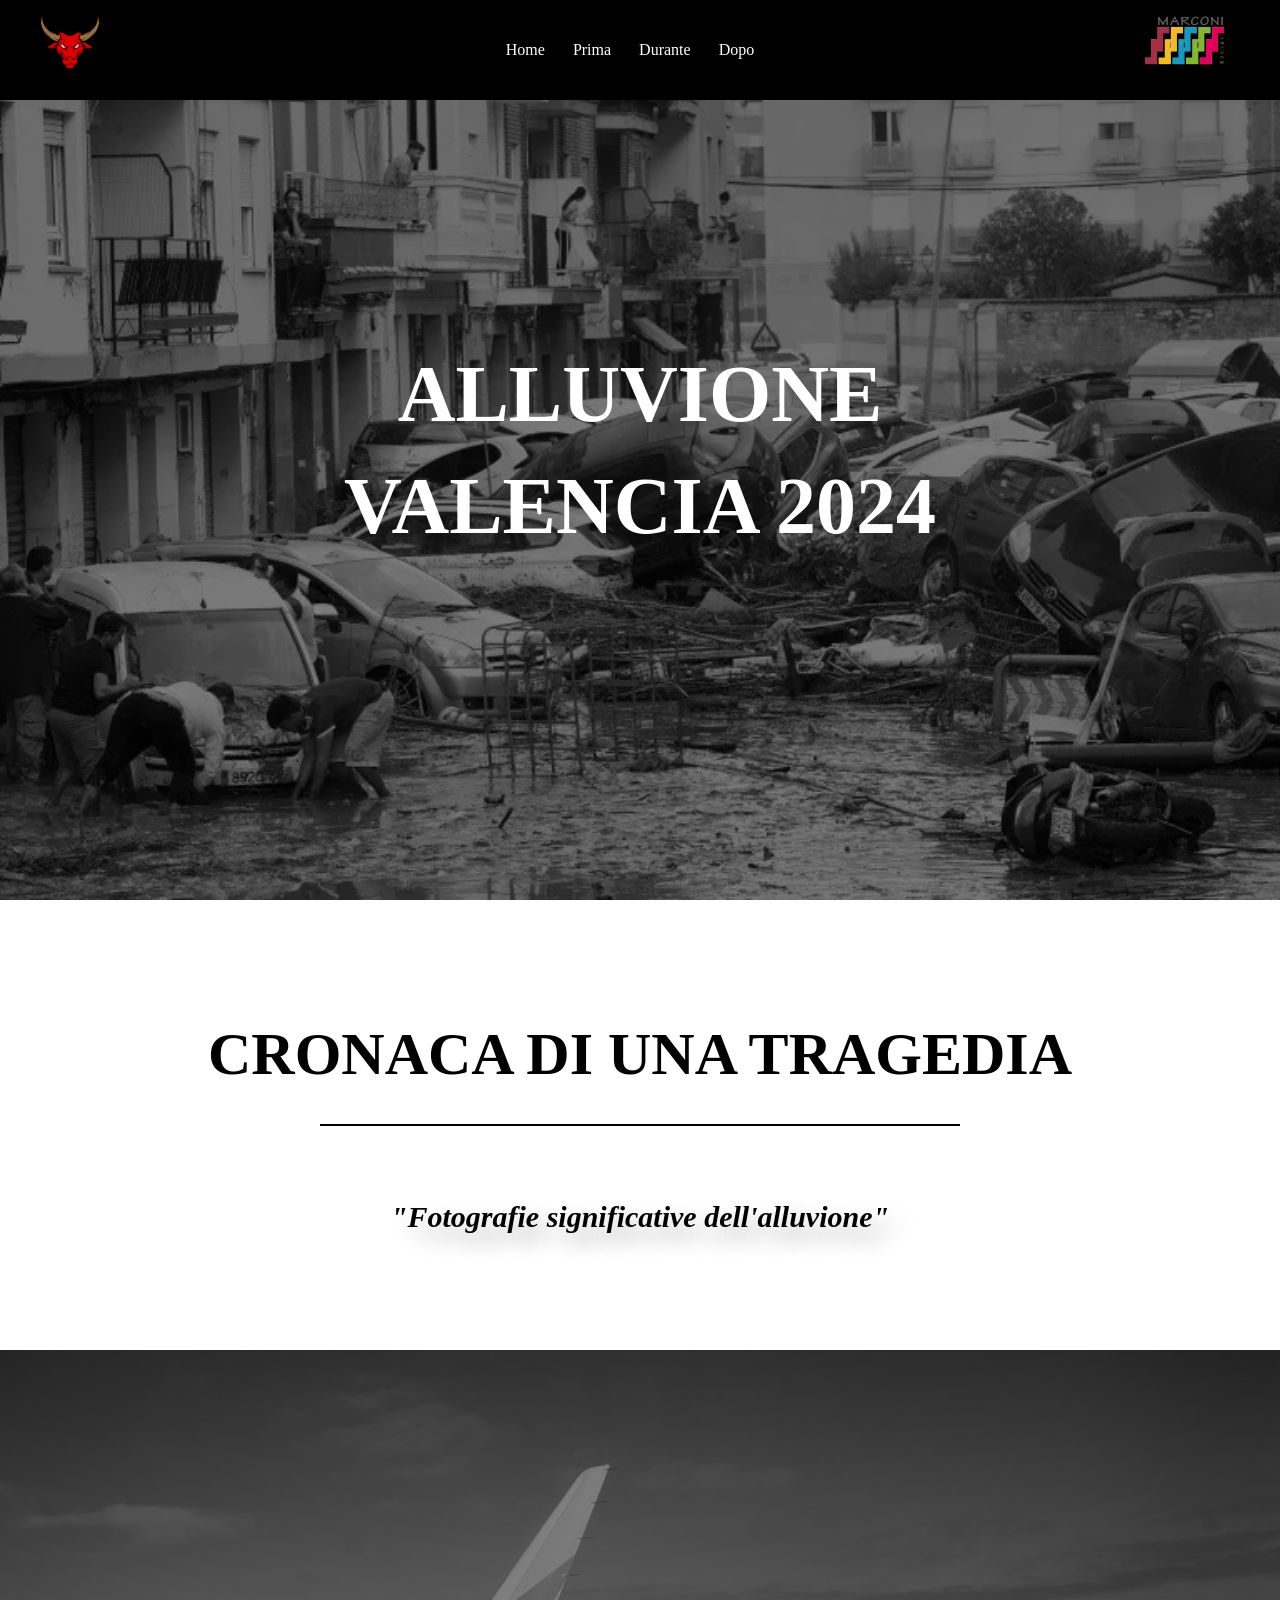
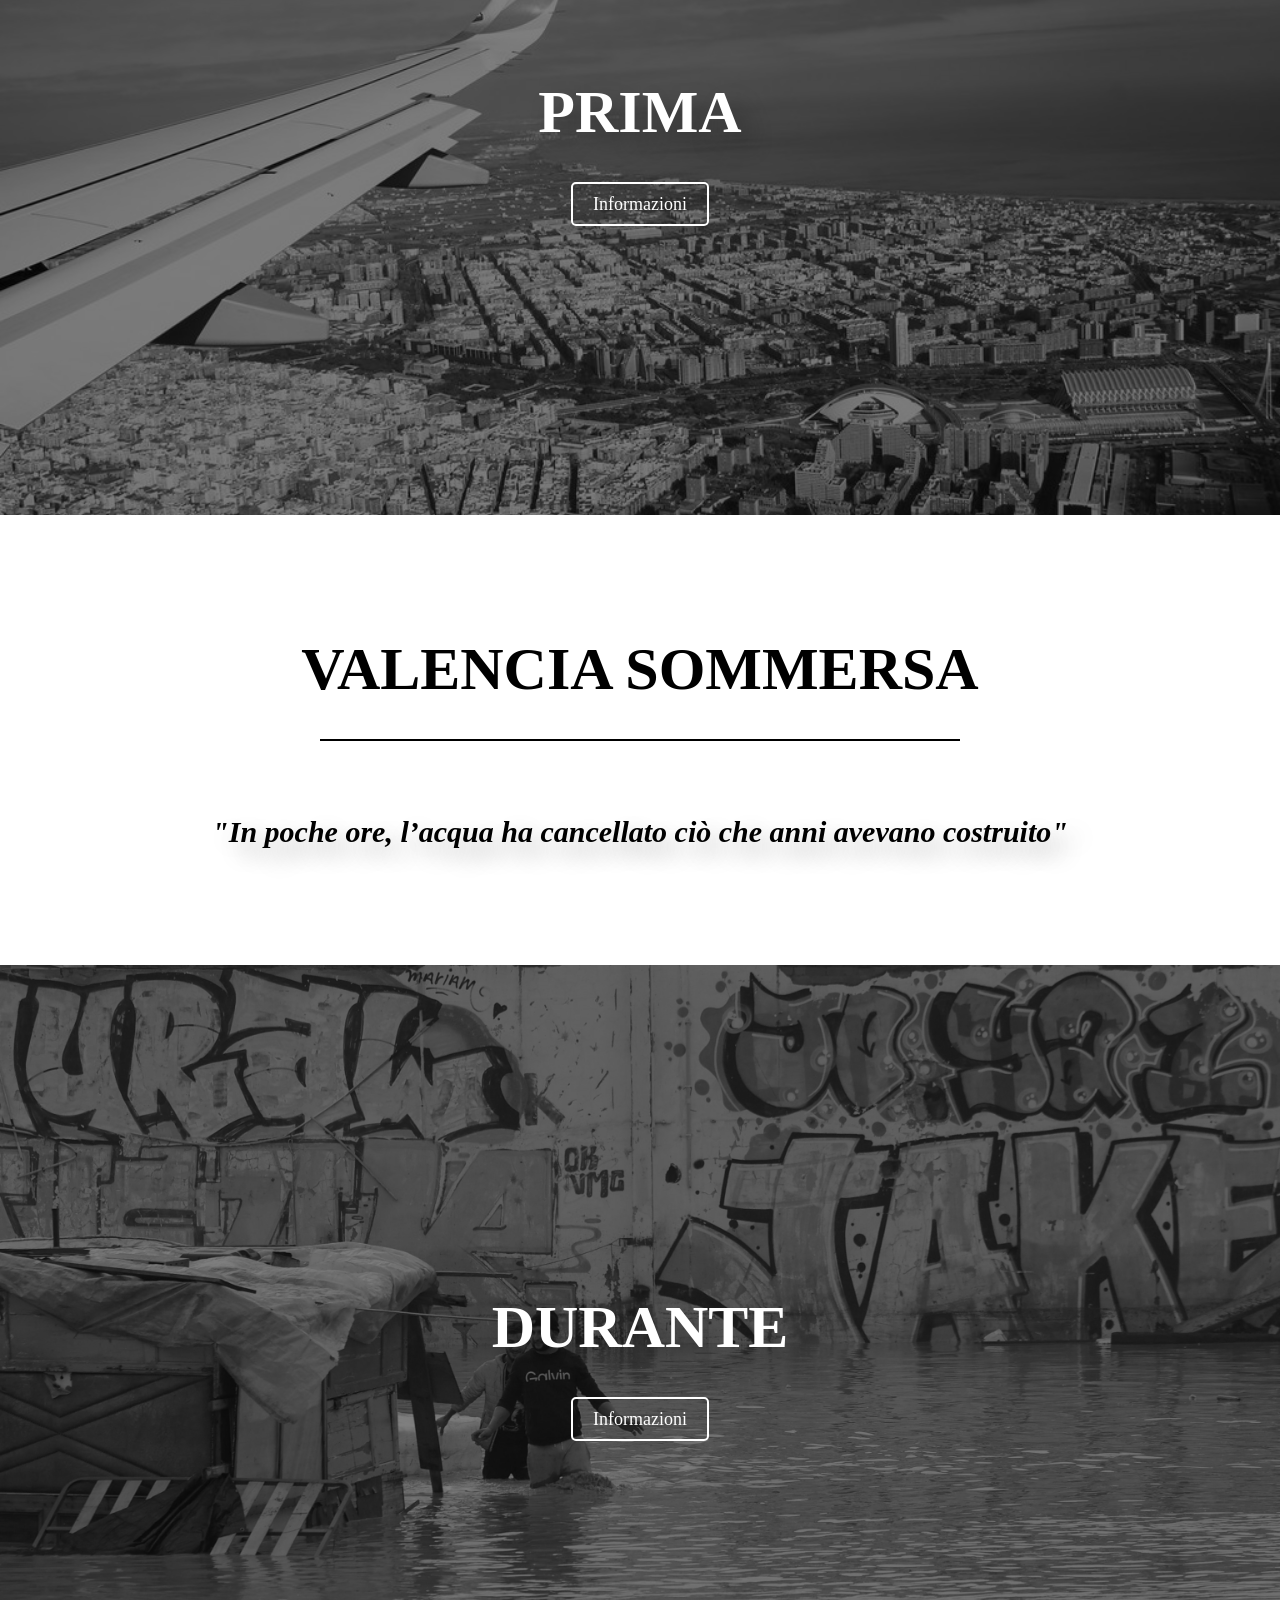
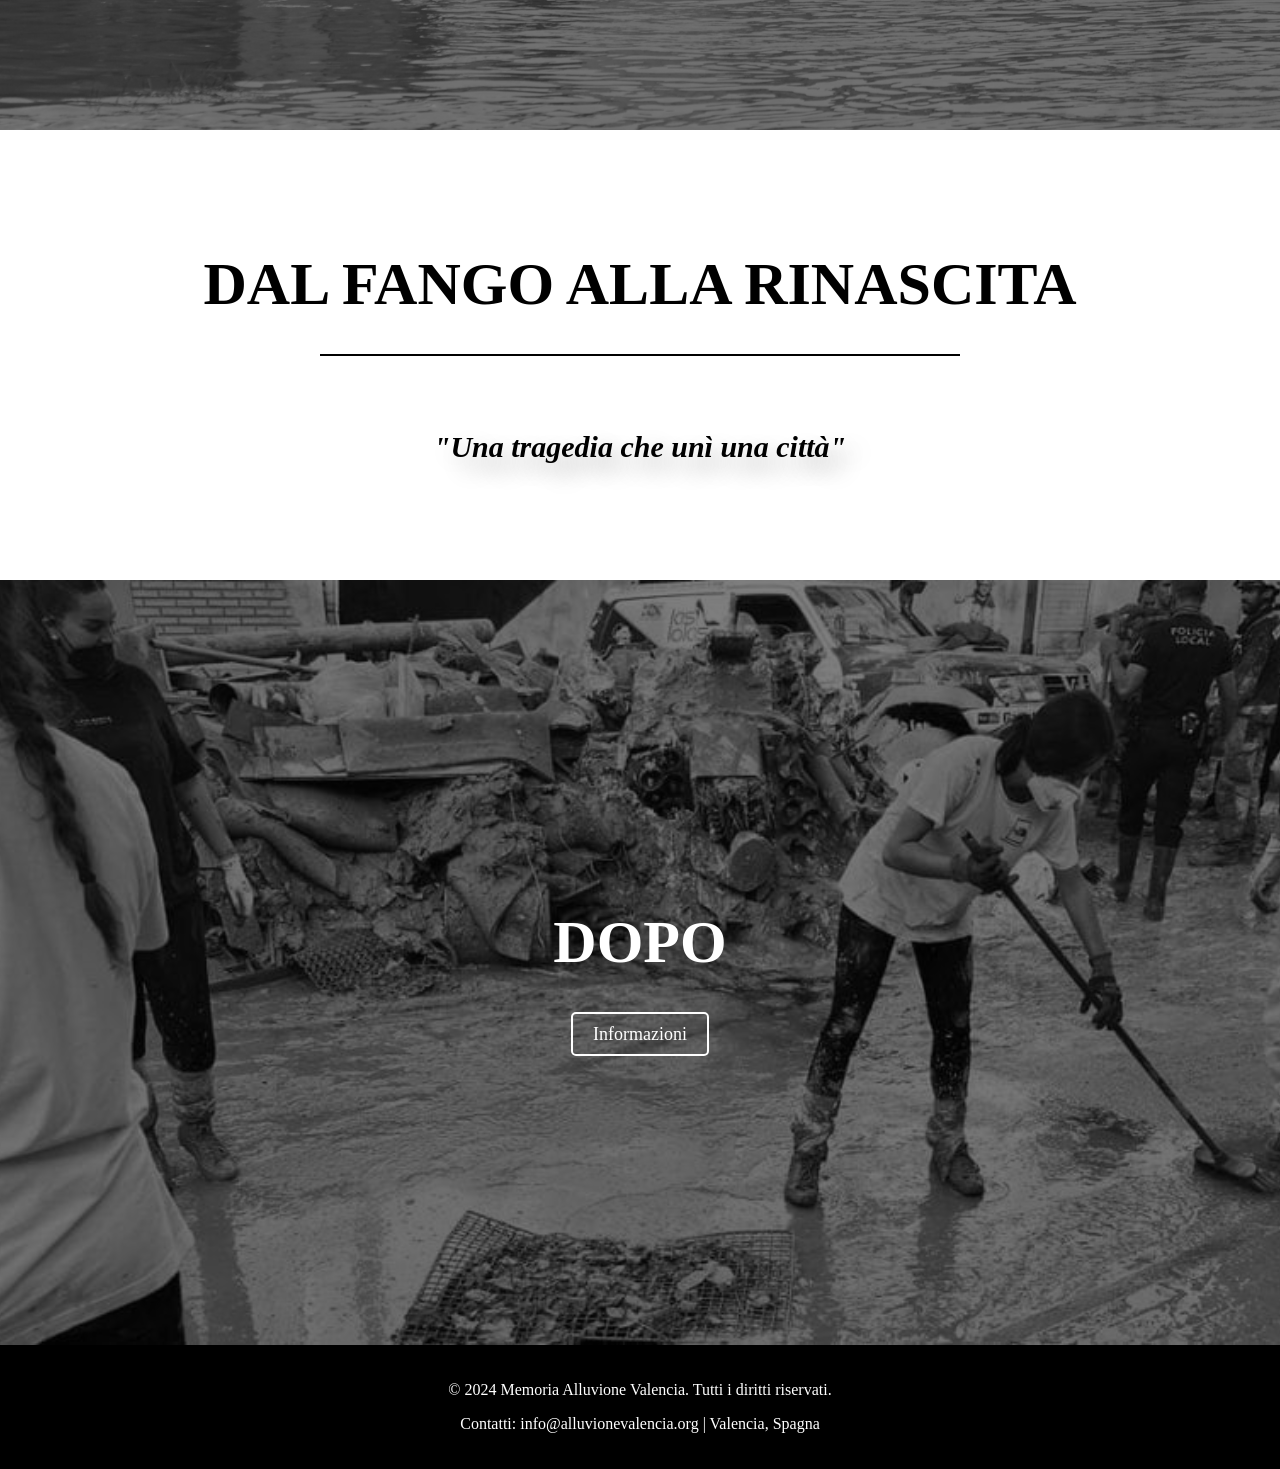
<file: index.html>
<!DOCTYPE html>
<html lang="it">
<head>
    <meta charset="UTF-8">
    <meta name="viewport" content="width=device-width, initial-scale=1.0">
    <title>Alluvione Valencia</title>
    <link type="text/css" rel="stylesheet" href="style.css">
</head>
<body style="background-color: white">
    <!-- Menu -->
    <ul class="menu">
        <li class="logo">
            <a href="">
                <img src="img/logo.PNG" alt="Toro Logo" class="toro-logo">
            </a>
        </li>
        <li class="navigation-links">
            <a href="Home.html">Home</a>
            <a href="Prima.html">Prima</a>
            <a href="durante.html">Durante</a>
            <a href="dopo.html">Dopo</a>
            
        </li>
        
        <li class="social-links">
            <a href="https://www.marconiverona.edu.it/" target="_blank">
                <img src="img/social.png" alt="Marconi" class="social-image">
            </a>
            
        </li>
    </ul>

    <!-- Contenitore principale -->
    <div class="container">
        <!-- Immagine di sfondo -->
        <img src="img/sfondo.webp" alt="Background">
        <!-- Titolo principale -->
        <div class="titolo">ALLUVIONE VALENCIA 2024</div>
        <!-- Bottone per contattarci -->
        
    </div>



    <div class="container4">
        <div class="titolo">
            CRONACA DI UNA TRAGEDIA
        </div>
        <div class="line"></div>
        <div class="titolo2">
            <i>"Fotografie significative dell'alluvione"</i>
        </div>
    </div>

    <div class="container2">
        <!-- Immagine di sfondo -->
        <img src="img/sfondoPRIMA.jpg" alt="Background">
        <!-- Titolo principale -->
        <div class="titolo">PRIMA</div>
        <!-- Bottone per contattarci -->
        <div class="button-container">
            <a href="Prima.html" class="button">Informazioni</a>
        </div>
    </div>

    
    <div class="container4">
        <div class="titolo">
            VALENCIA SOMMERSA
        </div>
        <div class="line"></div>
        <div class="titolo2">
            <i>"In poche ore, l’acqua ha cancellato ciò che anni avevano costruito"</i>
        </div>
    </div>

    

    <div class="container2">
        <!-- Immagine di sfondo -->
        <img src="img/sfondoDURANTE.jpeg" alt="Background">
        <!-- Titolo principale -->
        <div class="titolo">DURANTE</div>
        <!-- Bottone per contattarci -->
        <div class="button-container">
            <a href="durante.html" class="button">Informazioni</a>
        </div>
    </div>  

    



    <div class="container4">
        <div class="titolo">
            DAL FANGO ALLA RINASCITA
        </div>
        <div class="line"></div>
        <div class="titolo2">
            <i>"Una tragedia che unì una città"</i>
        </div>
    </div>


    <div class="container2">
        <!-- Immagine di sfondo -->
        <img src="img/sfondoDOPO.jpg" alt="Background">
        <!-- Titolo principale -->
        <div class="titolo">DOPO</div>
        <!-- Bottone per contattarci -->
        <div class="button-container">
            <a href="dopo.html" class="button">Informazioni</a>
        </div>
    </div>  

    
   

    <footer>
        <div class="footer-content">
            <p>&copy; 2024 Memoria Alluvione Valencia. Tutti i diritti riservati.</p>
            <p>Contatti: info@alluvionevalencia.org | Valencia, Spagna</p>
        </div>
    </footer>

    
</body>
</html>
</file>
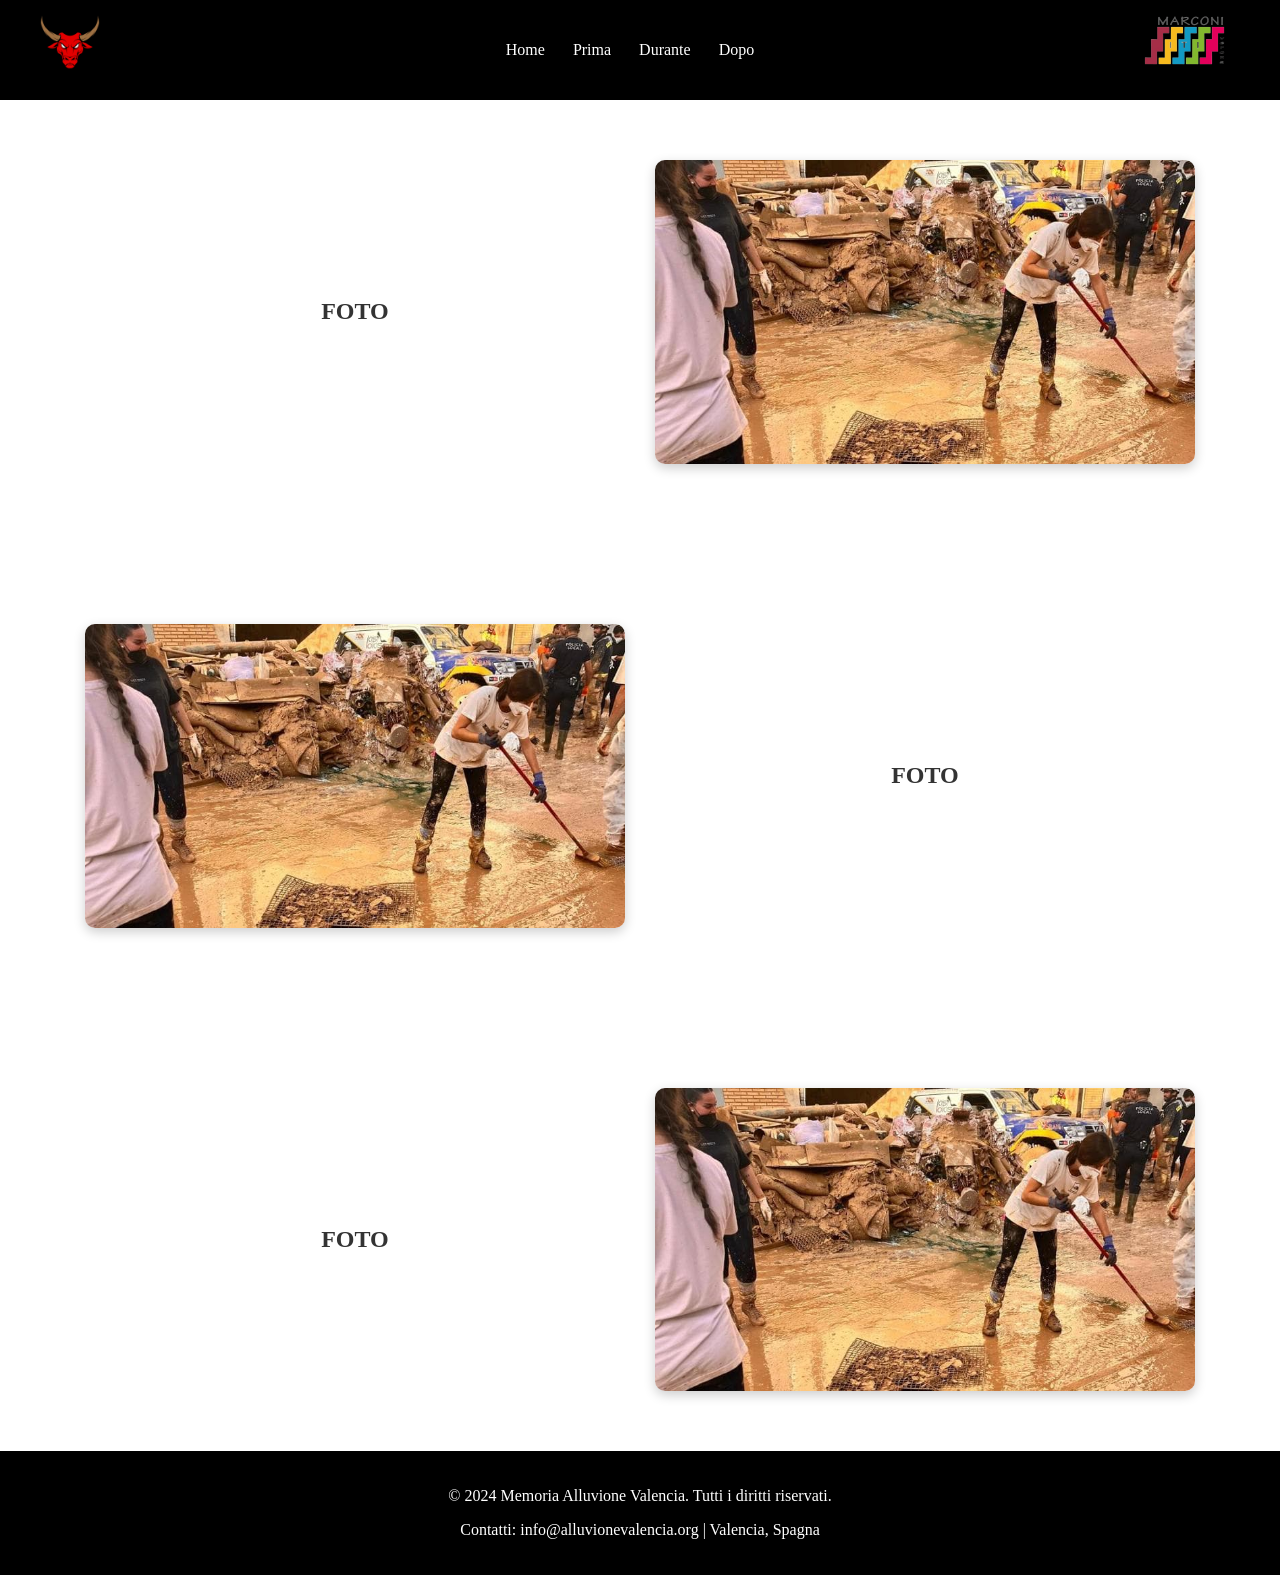
<file: dopo.html>
<!DOCTYPE html>
<html lang="it">
<head>
    <meta charset="UTF-8">
    <meta name="viewport" content="width=device-width, initial-scale=1.0">
    <title>Alluvione Valencia</title>
    <link type="text/css" rel="stylesheet" href="style.css">
</head>
<body style="background-color: white">
    <!-- Menu -->
    <ul class="menu">
        <li class="logo">
            <a href="">
                <img src="img/logo.PNG" alt="Toro Logo" class="toro-logo">
            </a>
        </li>
        <li class="navigation-links">
            <a href="Home.html">Home</a>
            <a href="Prima.html">Prima</a>
            <a href="durante.html">Durante</a>
            <a href="dopo.html">Dopo</a>
            
        </li>
        
        <li class="social-links">
            <a href="https://www.marconiverona.edu.it/" target="_blank">
                <img src="img/social.png" alt="MArconi" class="social-image">
            </a>
            
        </li>
    </ul>
    <div class="image-block">
        <div class="image-description">FOTO</div>
        <img src="img/sfondoDOPO.jpg" alt="Descrizione immagine">
      </div>
      
      <div class="image-block reverse">
        <div class="image-description">FOTO</div>
        <img src="img/sfondoDOPO.jpg" alt="Descrizione immagine">
      </div>
      
      <div class="image-block">
        <div class="image-description">FOTO</div>
        <img src="img/sfondoDOPO.jpg" alt="Descrizione immagine">
      </div>
    

    <footer>
        <div class="footer-content">
            <p>&copy; 2024 Memoria Alluvione Valencia. Tutti i diritti riservati.</p>
            <p>Contatti: info@alluvionevalencia.org | Valencia, Spagna</p>
        </div>
    </footer>

    
    
</body>
</html>
</file>
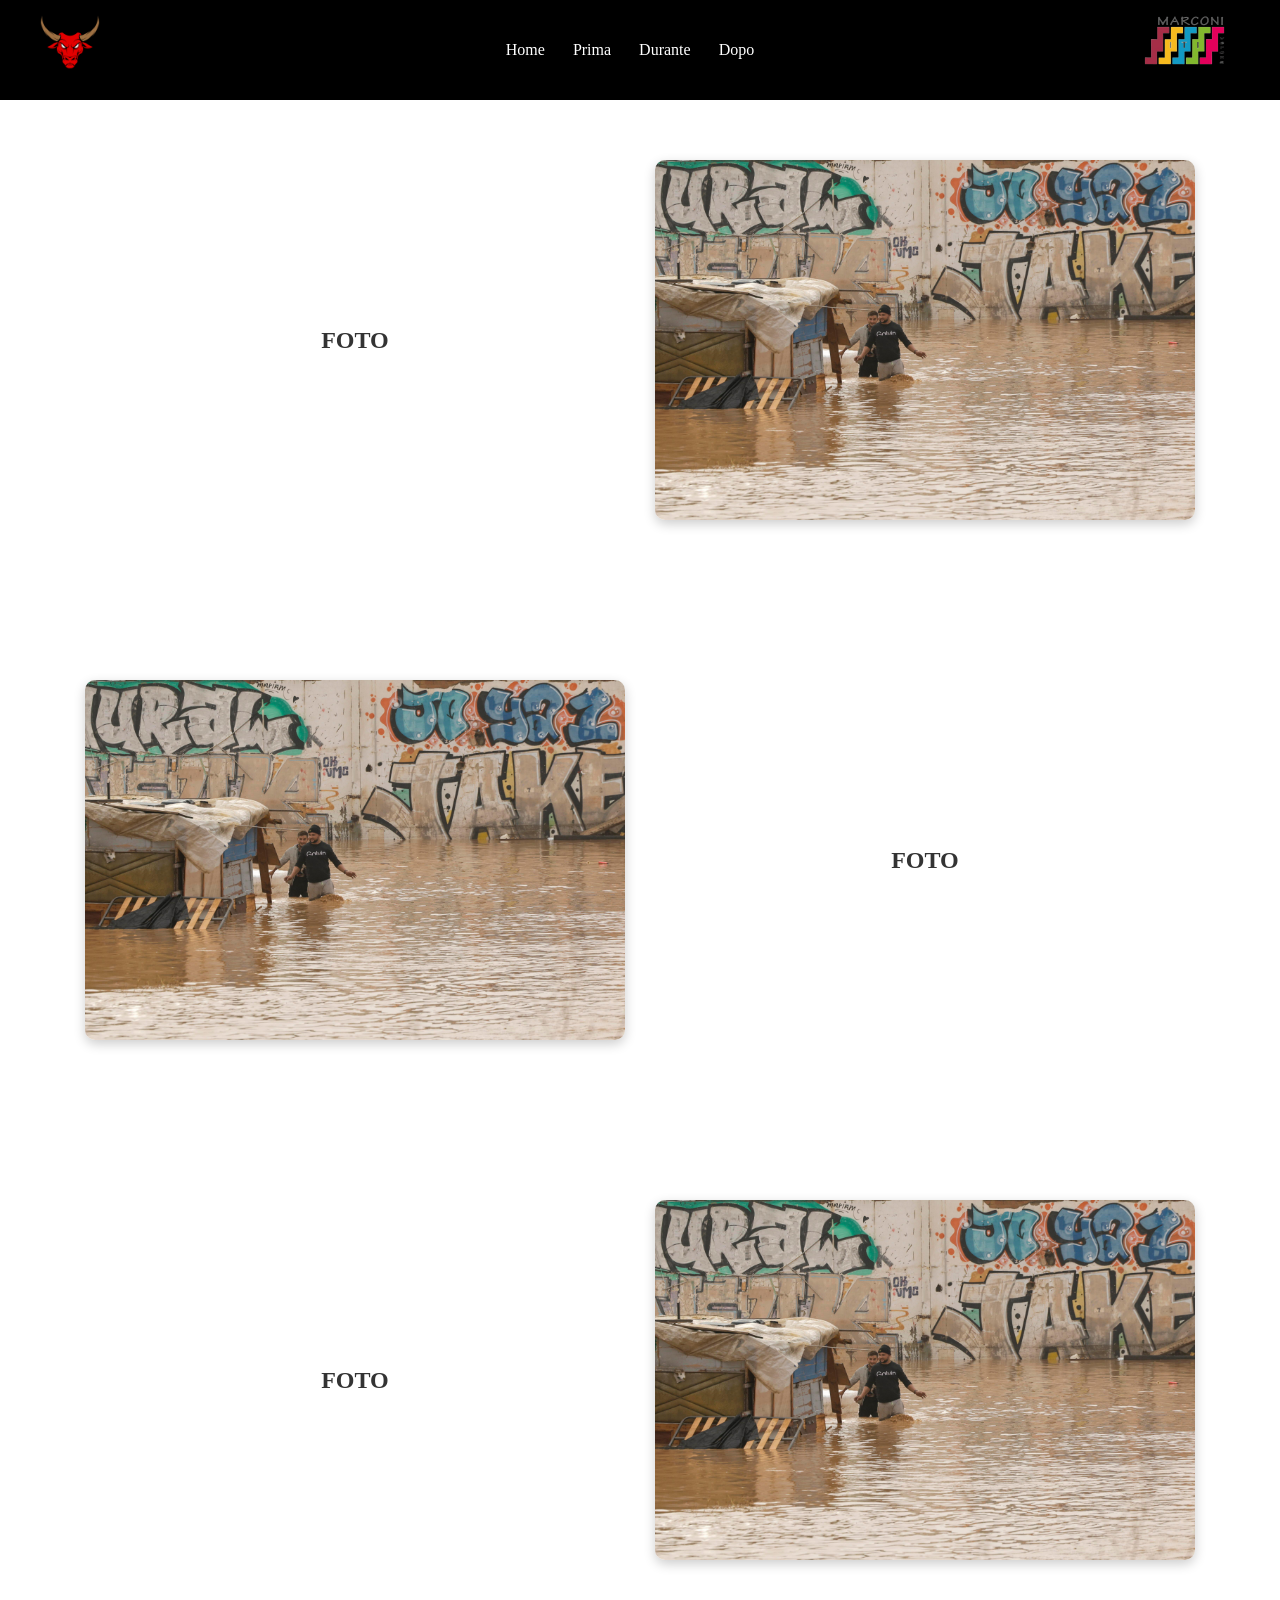
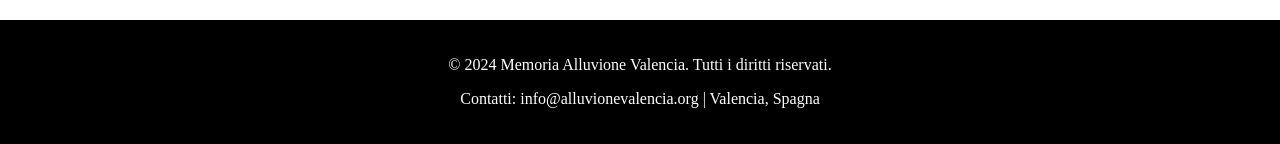
<file: durante.html>
<!DOCTYPE html>
<html lang="it">
<head>
    <meta charset="UTF-8">
    <meta name="viewport" content="width=device-width, initial-scale=1.0">
    <title>Alluvione Valencia</title>
    <link type="text/css" rel="stylesheet" href="style.css">
</head>
<body style="background-color: white">
    <!-- Menu -->
    <ul class="menu">
        <li class="logo">
            <a href="">
                <img src="img/logo.PNG" alt="Toro Logo" class="toro-logo">
            </a>
        </li>
        <li class="navigation-links">
            <a href="Home.html">Home</a>
            <a href="Prima.html">Prima</a>
            <a href="durante.html">Durante</a>
            <a href="dopo.html">Dopo</a>
            
        </li>
        
        <li class="social-links">
            <a href="https://www.marconiverona.edu.it/" target="_blank">
                <img src="img/social.png" alt="MArconi" class="social-image">
            </a>
            
        </li>
    </ul>
    <div class="image-block">
        <div class="image-description">FOTO</div>
        <img src="img/sfondoDURANTE.jpeg" alt="Descrizione immagine">
      </div>
      
      <div class="image-block reverse">
        <div class="image-description">FOTO</div>
        <img src="img/sfondoDURANTE.jpeg" alt="Descrizione immagine">
      </div>
      
      <div class="image-block">
        <div class="image-description">FOTO</div>
        <img src="img/sfondoDURANTE.jpeg" alt="Descrizione immagine">
      </div>
    

    <footer>
        <div class="footer-content">
            <p>&copy; 2024 Memoria Alluvione Valencia. Tutti i diritti riservati.</p>
            <p>Contatti: info@alluvionevalencia.org | Valencia, Spagna</p>
        </div>
    </footer>

    
    
</body>
</html>
</file>
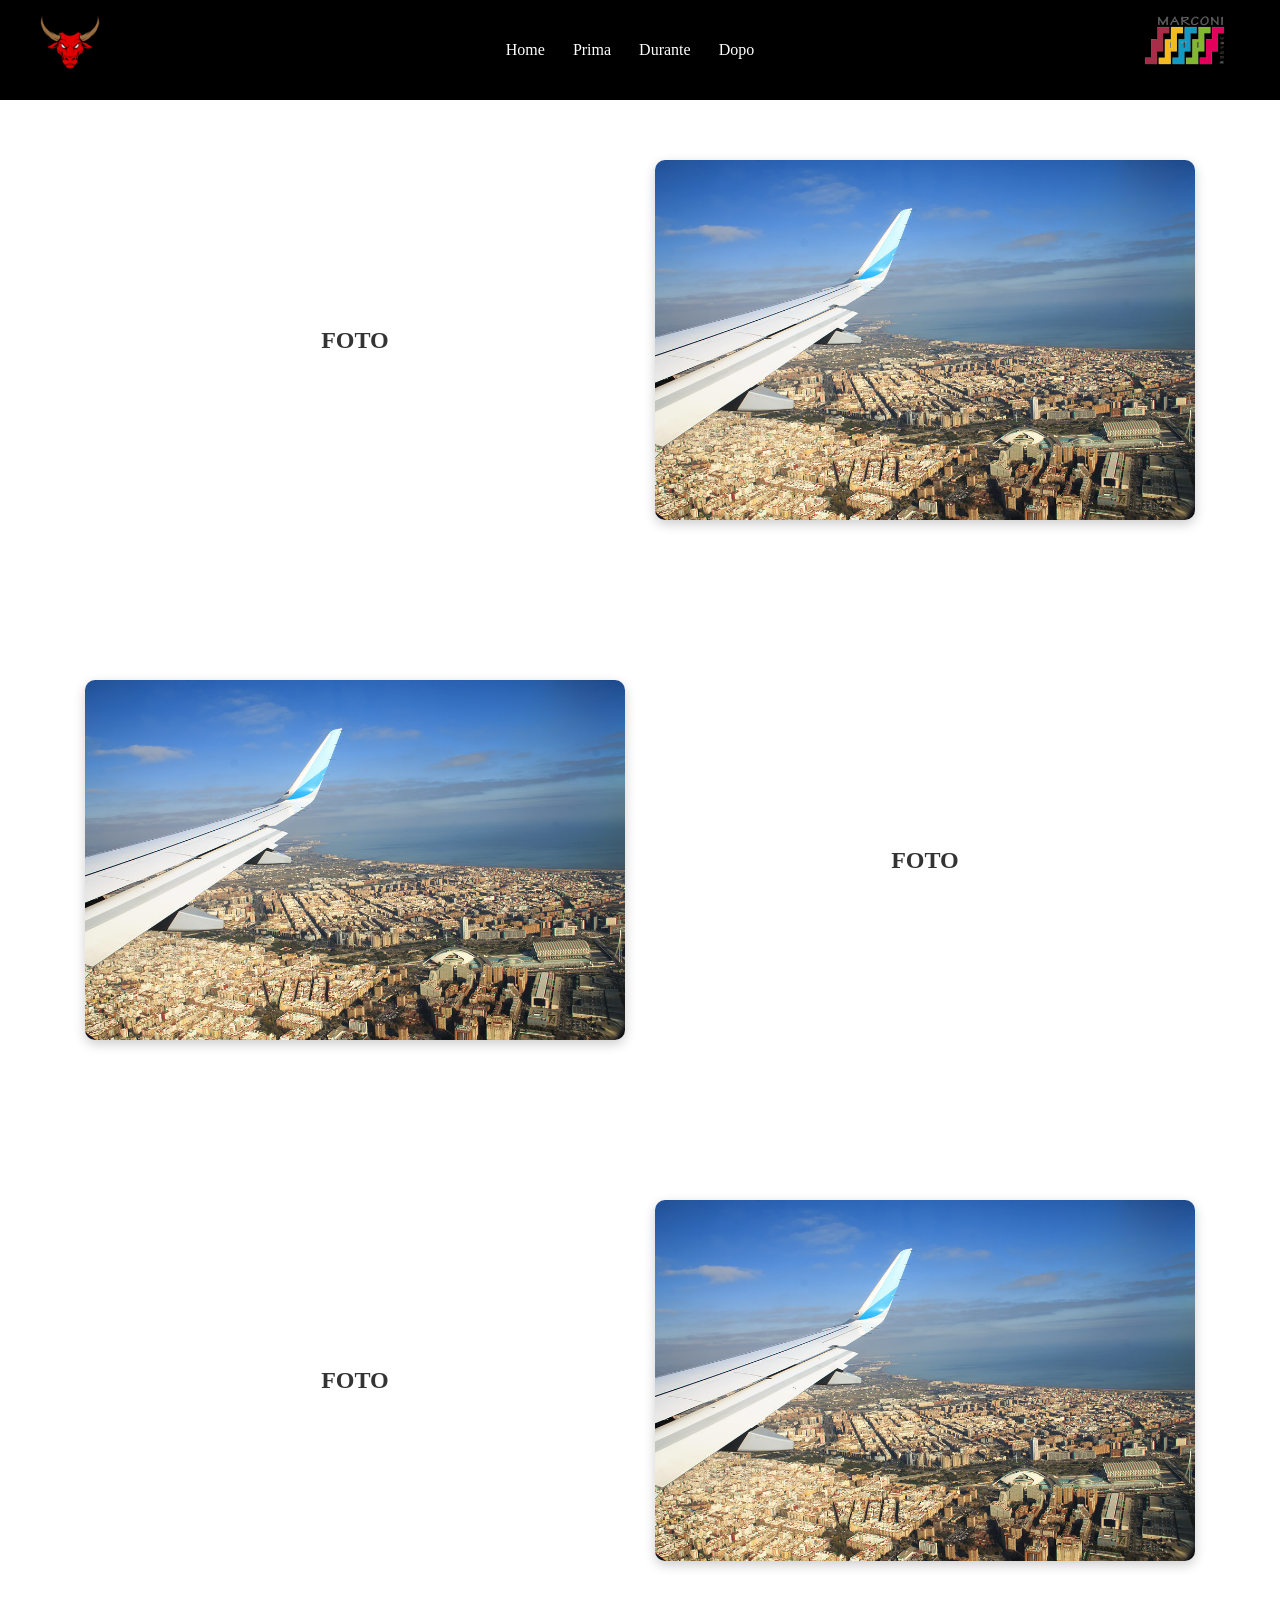
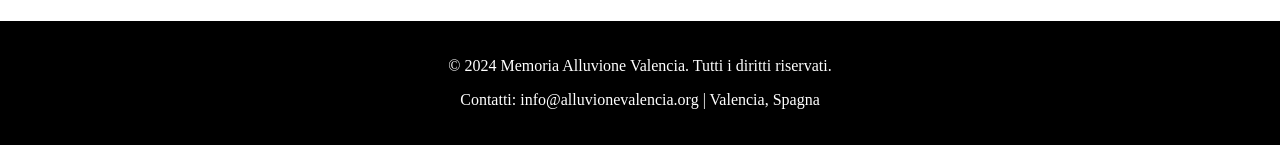
<file: Prima.html>
<!DOCTYPE html>
<html lang="it">
<head>
    <meta charset="UTF-8">
    <meta name="viewport" content="width=device-width, initial-scale=1.0">
    <title>Alluvione Valencia</title>
    <link type="text/css" rel="stylesheet" href="style.css">
</head>
<body style="background-color: white">
    <!-- Menu -->
    <ul class="menu">
        <li class="logo">
            <a href="">
                <img src="img/logo.PNG" alt="Toro Logo" class="toro-logo">
            </a>
        </li>
        <li class="navigation-links">
            <a href="Home.html">Home</a>
            <a href="Prima.html">Prima</a>
            <a href="durante.html">Durante</a>
            <a href="dopo.html">Dopo</a>
            
        </li>
        
        <li class="social-links">
            <a href="https://www.marconiverona.edu.it/" target="_blank">
                <img src="img/social.png" alt="MArconi" class="social-image">
            </a>
            
        </li>
    </ul>
    <div class="image-block">
        <div class="image-description">FOTO</div>
        <img src="img/sfondoPRIMA.jpg" alt="Descrizione immagine">
      </div>
      
      <div class="image-block reverse">
        <div class="image-description">FOTO</div>
        <img src="img/sfondoPRIMA.jpg" alt="Descrizione immagine">
      </div>
      
      <div class="image-block">
        <div class="image-description">FOTO</div>
        <img src="img/sfondoPRIMA.jpg" alt="Descrizione immagine">
      </div>
    

    <footer>
        <div class="footer-content">
            <p>&copy; 2024 Memoria Alluvione Valencia. Tutti i diritti riservati.</p>
            <p>Contatti: info@alluvionevalencia.org | Valencia, Spagna</p>
        </div>
    </footer>

    
    
</body>
</html>
</file>
<file: style.css>
/* Reset stile per un layout coerente */
* {
    padding: 0;
    box-sizing: border-box;
}

body {
    background-color: #ffffff;
    font-family: 'Playfair Display', serif;
    margin: 0;
    padding: 0;
}

/* Stili per il menu */
.menu {
    width: 100%;
    height: 100px;
    position: fixed; /* Usa fixed per mantenere il menu sempre visibile anche quando si scorre */
    top: 0;
    left: 0;
    list-style-type: none;
    background-color: black;
    display: flex;
    align-items: center;
    justify-content: space-between;
    padding: 20px;
    z-index: 1000;
    margin: 0;
    padding: 0 20px; /* Rimuovi padding verticale */
}

.menu .logo {
    display: flex;
    align-items: center;
}

.menu .toro-logo {
    width: auto;
    height: 100px;
}

.menu .social-links {
    display: flex;
    align-items: center;
}

.menu .social-links a {
    margin-right: 20px;
}

.menu .navigation-links {
    display: flex;
    align-items: center;
}

.menu .navigation-links a {
    color: rgb(255, 255, 255);
    text-align: center;
    padding: 14px;
    text-decoration: none;
    position: relative;
    border: none;
}
.menu .navigation-links2 a {
    color: rgb(0, 0, 0);
    text-align: center;
    padding: 14px;
    text-decoration: none;
    position: relative;
    border: none;
}

.menu a:hover {
    background-color: #a88a63;

}




.social-image {
    height: 100px; /* Riduce l'altezza per centrare meglio */
    width: auto;
    vertical-align: middle;
    object-fit: contain;
}



/* Stili per l'intestazione */
.container {
    position: relative;
    text-align: center;
    overflow: hidden;
    height: calc(100vh - 0px); /* Altezza del container ridotta per compensare l’altezza del menu */
    margin: 0;
}

.container img {
    width: 100%;
    height: 100%;
    object-fit: cover;
    object-position: top;
    filter: brightness(50%) grayscale(100%);
}

.container .titolo {
    position: absolute;
    top: 50%;
    left: 50%;
    transform: translate(-50%, -50%);
    color: white;
    font-size: 80px;
    font-weight: bold;
    width: auto;
    padding: 20px;
    text-align: center;
    line-height: 1.4;
    border: none;
}


.container .button-container {
    position: absolute;
    top: 34%;
    left: 44%;
    width: auto;
    padding: 10px;
    align-items: center;
}

.container .button {
    background-color: transparent;
    color: white;
    border: 2px solid white;
    padding: 10px 20px;
    font-size: 18px;
    cursor: pointer;
    text-align: center;
    border-radius: 5px;
    text-decoration: none;
    transition: background-color 0.3s, color 0.3s;
}

.container .button:hover {
    background-color: #a88a6383;
}


/* Stili per il wrapper di testo centrato */
.centered-text-wrapper {
    display: flex;
    align-items: center;
    justify-content: center;
    height: 100px;
    margin-bottom: 20px;
}

.centered-text {
    font-size: 40px;
    font-weight: bold;
    color: black;
}

/* Sezione quadrati di immagini */
.image-title {
    background-color: white;
    color: black;
    text-align: center;
    padding: 5px;
    font-size: 14px;
    font-weight: bold;
    border: 1px solid #ccc;
    border-bottom: none;

}



/* Stili per Container2 */
.container2 {
    position: relative;
    text-align: center;
    overflow: hidden;
    height: 85vh;
    display: flex;
    flex-direction: column;
    justify-content: center;
    align-items: center;
}

.container2 img {
    position: absolute;
    top: 0;
    left: 0;
    width: 100%;
    height: 100%;
    object-fit: cover;
    object-position: top;
    filter: brightness(50%) grayscale(100%);
    z-index: -1;
}

.container2 .titolo {
    color: white;
    font-size: 60px;
    font-weight: bold;
    padding: 20px;
    text-align: center;
    line-height: 1.4;
    border: none;
    text-shadow: 12px 12px 24px rgba(0, 0, 0, 0.32);
}

.container2 .button-container {
    margin-top: 20px; /* Distanza tra titolo e bottone */
}

.container2 .button {
    background-color: transparent;
    color: white;
    border: 2px solid white;
    padding: 10px 20px;
    font-size: 18px;
    cursor: pointer;
    text-align: center;
    border-radius: 5px;
    text-decoration: none;
    transition: background-color 0.3s, color 0.3s;
}

.container2 .button:hover {
    background-color: #a88a6383;
}




/* container 4 per container con linea*/
.container4 {
    position: relative;
    text-align: center;
    overflow: hidden;
    height: 50vh;
    background-color: #ffffff;
    display: flex;
    flex-direction: column;
    justify-content: center;
    align-items: center;
}

.container4 .titolo {
    color: rgb(0, 0, 0);
    font-size: 60px;
    font-weight: bold;
    width: auto;
    line-height: 1.4;
    z-index: 1; 
    margin-bottom: 50px; 
    
}

.container4 .titolo2 {
    color: rgb(0, 0, 0);
    font-size: 30px;
    font-weight: bold;
    width: auto;
    line-height: 1.4;
    text-shadow: 12px 12px 24px rgba(0, 0, 0, 0.32);
    margin-top: 50px; 
    z-index: 1; 
}

.container4 .line {
    width: 50%;
    border: 1px solid black;
    position: absolute;
    top: 50%;
    transform: translateY(-50%);
    z-index: 0;
}


/*stile pagina foto satellitare*/
.image-block {
    display: flex;
    flex-direction: row;
    align-items: center;
    justify-content: center;
    gap: 30px;
    margin: 60px 0;
    padding: 0 40px;
    padding-top: 100px;
}

.image-block.reverse {
    flex-direction: row-reverse;
}

.image-block img {
    width: 45%;
    height: auto;
    border-radius: 10px;
    box-shadow: 0 4px 12px rgba(0, 0, 0, 0.2);
}

.image-description {
    width: 45%;
    font-size: 24px;
    font-weight: bold;
    color: #333;
    text-align: center;
}
/* Stili per le sezioni */
.sezione {
    margin: 50px;
    background-color: white;
    color: black;
    text-align: center;
    font-size: 40px;
    animation: fadeInUp 1s ease-out;
}

.sezione h1 {
    color: black;
    margin-bottom: 20px;
}

.section-line {
    align-items: center;
    width: 50%;
    margin: 60px auto;
    border: 1px solid black;
}

.sezione2 {
    margin: 0px 0;
    background-color: white;
    color: black;
    text-align: center;
    font-size: 30px;
}

.sezione2 h1 {
    color: black;
}

.instagram-post {
    display: flex;
    justify-content: left;
}

.instagram-post blockquote {
    max-width: 320px;
    width: 100%;
}

/* Stili del contenuto */
.content {
    padding: 20px;
}

.history-item {
    display: flex;
    align-items: center;
    margin: 20px 0;
}

.history-item img {
    width: 50%;
    height: auto;
    max-width: 600px;
}

.history-item p {
    margin-left: 20px;
    font-size: 25px;
    line-height: 1.6;
    color: black;
}

.history-item.reversed {
    flex-direction: row-reverse;
}

.history-image {
    transition: transform 0.3s ease, box-shadow 0.3s ease;
}

.history-image:hover {
    transform: scale(1.05);
    box-shadow: 0 4px 8px rgba(0, 0, 0, 0.3);
}

/* Animazioni */
@keyframes fadeInUp {
    from {
        opacity: 0;
        transform: translateY(30px);
    }
    to {
        opacity: 1;
        transform: translateY(0);
    }
}




/* Stili per il footer */
footer {
    background-color: #000000;
    color: white;
    text-align: center;
    padding: 20px;
}

footer .footer-content {
    max-width: 1200px;
    margin: auto;
}

footer .footer-content .social-links img {
    width: 30px;
    margin: 0 10px;
}









/* Contact Section */
#contact {
    background-color: #fff;
    margin: 20px;
    border-radius: 8px;
}

#contact h2 {
    text-align: center;
    color: #000000;
    margin-bottom: 20px;
}

form {
    max-width: 1000px;
    margin: 0 auto;
}

.form-group {
    margin-bottom: 20px;
}

.form-group label {
    display: block;
    margin-bottom: 8px;
    color: #000000;
}

.form-group input,
.form-group textarea {
    width: 100%;
    padding: 10px;
    border: 1px solid #000000;
    border-radius: 4px;
    box-sizing: border-box;
}

.form-group input:focus,
.form-group textarea:focus {
    border-color: #007BFF;
    outline: none;
}

button2 {
    display: block;
    width: 100%;
    padding: 15px;
    border: none;
    border-radius: 4px;
    background-color: #007BFF;
    color: white;
    font-size: 16px;
    cursor: pointer;
    transition: background-color 0.3s;
}

button2:hover {
    background-color: #0056b3;
}
#instructors {
    padding: 90px 100px;
    margin: 20px;
    border-radius: 8px;
    max-width: 850px;
    margin: 0 auto;
}

#instructors h2 {
    text-align: center;
    color: #333;
    margin-bottom: 20px;
}

.instructor {
    padding: 20px 0;
    border-bottom: 1px solid #ccc;
    text-align: left;
}

.instructor p {
    margin: 0;
    font-size: 18px;
    color: #333;
}

.phone {
    text-align: right;
    font-size: 16px;
    color: #666;
}

.instructor:last-child {
    border-bottom: none;
}
</file>
